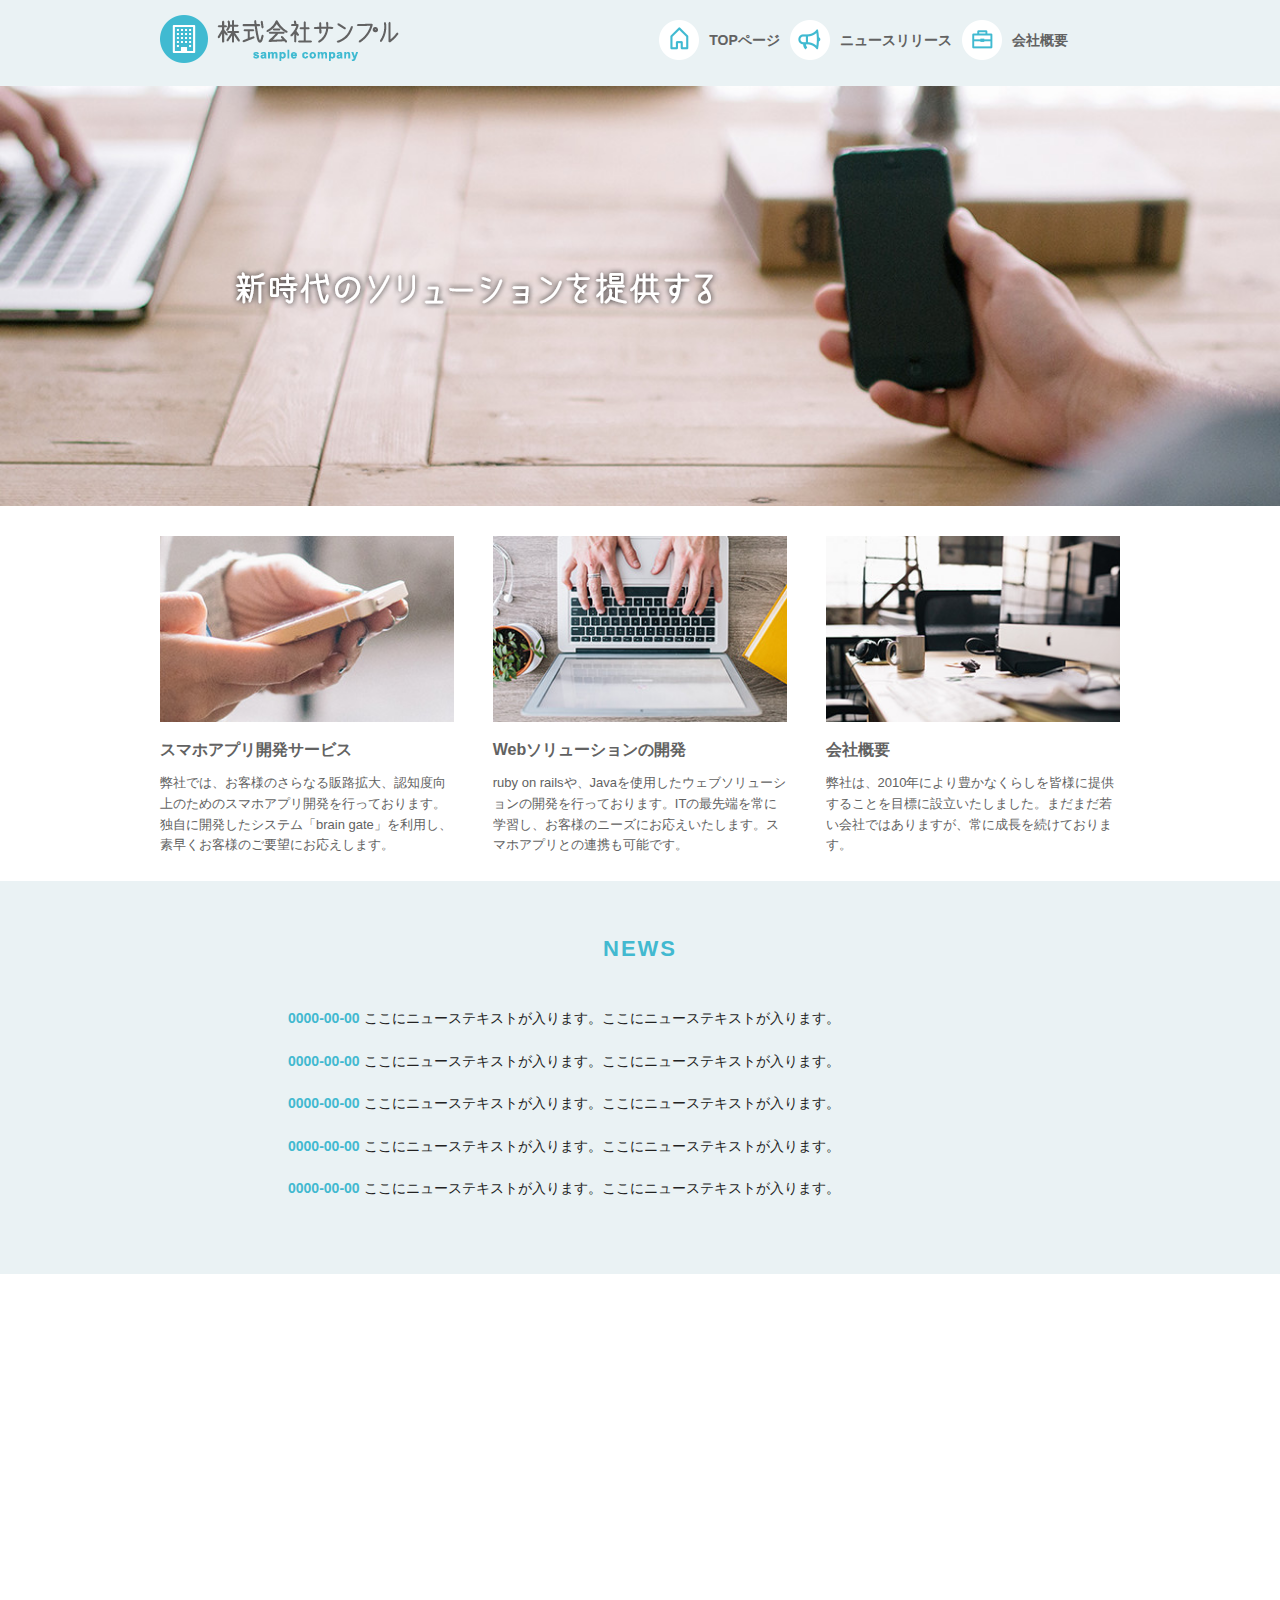
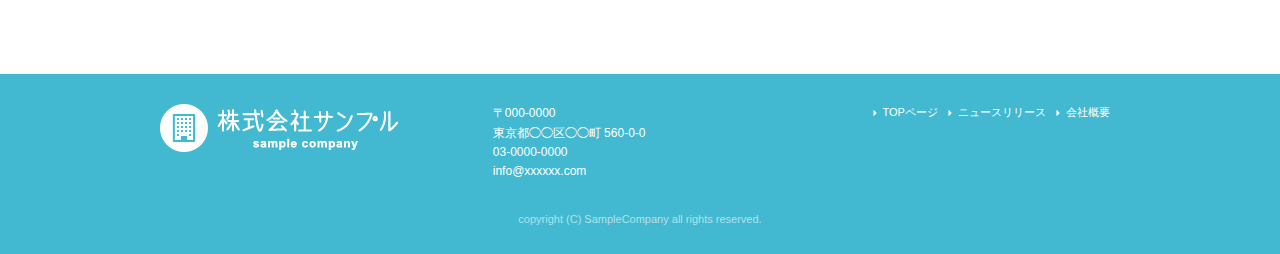
<file: index.html>
<!DOCTYPE html>
<html lang="ja">
<head>

  <!-- Basic Page Needs
  –––––––––––––––––––––––––––––––––––––––––––––––––– -->
  <meta charset="utf-8">
  <title>株式会社サンプル</title>
  <meta name="description" content="">
  <meta name="author" content="">

  <!-- Mobile Specific Metas
  –––––––––––––––––––––––––––––––––––––––––––––––––– -->
  <meta name="viewport" content="width=device-width, initial-scale=1">


  <!-- CSS
  –––––––––––––––––––––––––––––––––––––––––––––––––– -->
  <link rel="stylesheet" href="css/normalize.css">
  <link rel="stylesheet" href="css/skeleton.css">
  <link rel="stylesheet" href="css/sample.css">

  <!-- Favicon
  –––––––––––––––––––––––––––––––––––––––––––––––––– -->
  <link rel="icon" type="image/png" href="images/favicon.png">

</head>
<body>
<header>
  <div id="header_in" class="container">
    <div class="row">
      <div class="six columns logo">

        <h1><a href="index.html"><img class="u-max-full-width" src="images/top/logo.png" alt="株式会社サンプル" srcset="images/top/logo@2x.png 2x" /></a></h1>

      </div>
      <div class="six columns navi">

        <div class="sp_navi">
          <img id="sp_navi_btn" class="u-max-full-width" src="images/top/sp_navi.png" alt="sp_navi" srcset="images/top/sp_navi@2x.png 2x" />

          <ul class="sp_navi_li">
            <li><a href="index.html">TOPページ</a></li>
            <li><a href="news.html">ニュースリリース</a></li>
            <li><a href="company.html">会社概要</a></li>
          </ul>
        </div>
        <!-- sp_navi -->
      
        <div class="pc_navi">

          <ul class="pc_navi_li">
            <li class="navi_toppage"><a href="index.html">TOPページ</a></li>
            <li class="navi_news"><a href="news.html">ニュースリリース</a></li>
            <li class="navi_company"><a href="company.html">会社概要</a></li>
          </ul>

        </div>

      </div>
    </div>
    <!-- row -->
  </div>
</header>
<div id="cover_area">
  <div class="container">
    <div class="twelve columns">
      <img class="u-max-full-width" src="images/top/cover_read.png" alt="新時代のソリューションを提供する" srcset="images/top/cover_read@2x.png 2x" />
    </div>
  </div>
</div>
<div id="service_area">
  <div class="container">
    <div class="row">

      <div class="four columns">

        <img class="u-max-full-width" src="images/top/service_01.jpg" alt="スマホアプリ開発サービス" srcset="images/top/service_01@2x.jpg 2x" />

        <div class="service_title">スマホアプリ開発サービス</div>
        <p>弊社では、お客様のさらなる販路拡大、認知度向上のためのスマホアプリ開発を行っております。独自に開発したシステム「brain gate」を利用し、素早くお客様のご要望にお応えします。</p>

      </div><!-- column -->
      <div class="four columns">

        <img class="u-max-full-width" src="images/top/service_02.jpg" alt="Webソリューションの開発" srcset="images/top/service_02@2x.jpg 2x" />

        <div class="service_title">Webソリューションの開発</div>
        <p>ruby on railsや、Javaを使用したウェブソリューションの開発を行っております。ITの最先端を常に学習し、お客様のニーズにお応えいたします。スマホアプリとの連携も可能です。</p>

      </div><!-- column -->
      <div class="four columns">

        <img class="u-max-full-width" src="images/top/service_03.jpg" alt="会社概要" srcset="images/top/service_03@2x.jpg 2x" />

        <div class="service_title">会社概要</div>
        <p>弊社は、2010年により豊かなくらしを皆様に提供することを目標に設立いたしました。まだまだ若い会社ではありますが、常に成長を続けております。</p>

      </div><!-- column -->

    </div>
  </div>

</div>
<!-- #service_area --> 
<div id="news_area">

  <div class="container">
    <div class="row">

      <div class="twelve columns">

        <div class="news_title">NEWS</div>

        <ul class="news_lists">
          <li><span>0000-00-00</span> ここにニューステキストが入ります。ここにニューステキストが入ります。</li>
          <li><span>0000-00-00</span> ここにニューステキストが入ります。ここにニューステキストが入ります。</li>
          <li><span>0000-00-00</span> ここにニューステキストが入ります。ここにニューステキストが入ります。</li>
          <li><span>0000-00-00</span> ここにニューステキストが入ります。ここにニューステキストが入ります。</li>
          <li><span>0000-00-00</span> ここにニューステキストが入ります。ここにニューステキストが入ります。</li>
        </ul>

      </div>

    </div>
  </div>

</div>
<!-- #news_area -->

<div id="googlemap_area">
<script src="//maps.google.com/maps/api/js?key=AIzaSyDcZ-dqyiqfc7juu-L9pJZIaxn_E_Y-pE0"></script>
<script type="text/javascript">
function googleMap() {
var latlng = new google.maps.LatLng(35.6694293,139.7189323);/* 座標 */
var myOptions = {
zoom: 16, /*拡大比率*/
center: latlng,
scrollwheel: false,
disableDoubleClickZoom: true,
draggable: false,
mapTypeControlOptions: { mapTypeIds: ['style', google.maps.MapTypeId.ROADMAP] }
};
var map = new google.maps.Map(document.getElementById('map1'), myOptions);

/*アイコン設定*/
var icon = new google.maps.MarkerImage('images/top/pin.png',/*画像url*/
new google.maps.Size(48,56),/*アイコンサイズ*/
new google.maps.Point(0,0)/*アイコン位置*/
);
var markerOptions = {
position: latlng,
map: map,
icon: icon,
title: '株式会社サンプル',/*タイトル*/
animation: google.maps.Animation.DROP/*アニメーション*/
};
var marker = new google.maps.Marker(markerOptions);

/*取得スタイルの貼り付け*/
var styleOptions = [
{
"stylers": [
{ "hue": '#eaf2f4' }
]
}
];

var styledMapOptions = { name: '株式会社サンプル' }/*地図右上のタイトル*/
var sampleType = new google.maps.StyledMapType(styleOptions, styledMapOptions);
map.mapTypes.set('style', sampleType);
map.setMapTypeId('style');
};
google.maps.event.addDomListener(window, 'load', function() {
googleMap();
});
</script>
<div id="map1" style="width:100%; height:400px; margin:0 auto;"></div>
</div>
<!-- #googlemap_area -->

<footer>
  <div class="container">
    <div class="row">
      <div class="four columns sp">
        <img class="u-max-full-width" src="images/top/footer_logo.png" alt="株式会社サンプル" srcset="images/top/footer_logo@2x.png 2x" />
      </div>
      <!-- columns -->
      <div class="four columns foot_address sp">
        〒000-0000<br />
        東京都◯◯区◯◯町 560-0-0<br />
        03-0000-0000<br />
        info@xxxxxx.com
      </div>
      <!-- columns -->
      <div class="four columns">
        <ul class="foot_navi">
          <li><a href="">TOPページ</a></li>
          <li><a href="">ニュースリリース</a></li>
          <li><a href="">会社概要</a></li>
        </ul>
      </div>
      <!-- columns -->
    </div>
    <!-- row -->

    <div class="row">
      <div class="twelve columns sp">
        <p class="copy">copyright (C) SampleCompany all rights reserved.</p>
      </div>
      <!-- columns -->
    </div>
    <!-- row -->
  </div>
</footer>
<!-- //footer -->
<script type="text/javascript" src="//ajax.googleapis.com/ajax/libs/jquery/1.10.2/jquery.min.js"></script>
<script>
  $(function(){
    $(document).ready(function(){

      $("#sp_navi_btn").click(function () {
        $(this).next().slideToggle();
      });

    });
  });
</script>
</body>
</html>
</file>
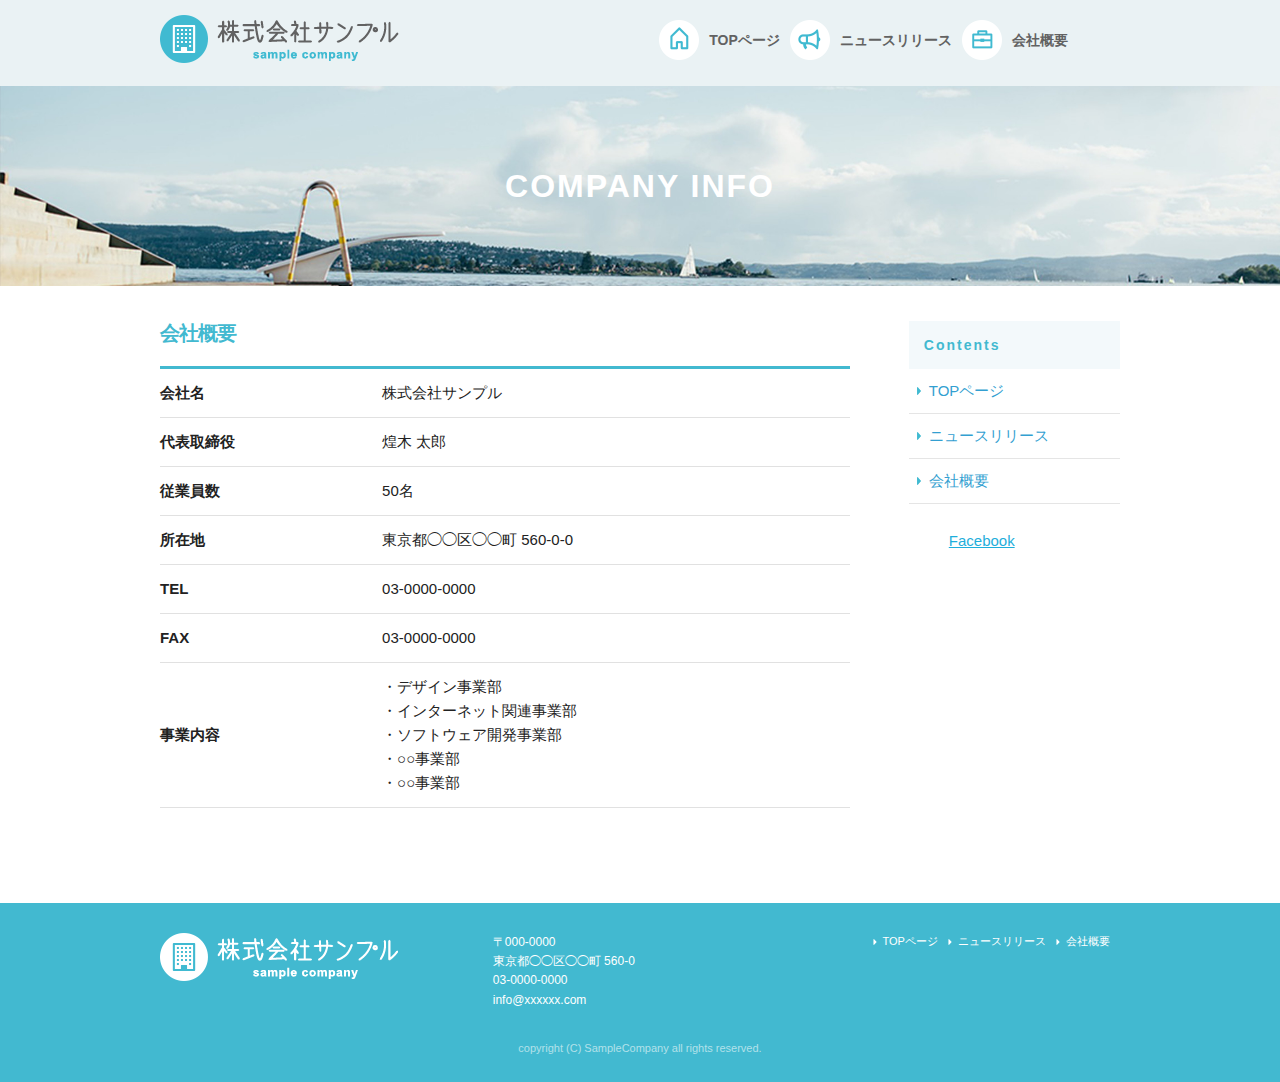
<file: company.html>
<!DOCTYPE html>
<html lang="ja">
<head>
  <meta charset="utf-8">
  <title>COMPANY INFO | 株式会社サンプル</title>
  <meta name="description" content="">
  <meta name="author" content="">
  <meta name="viewport" content="width=device-width, initial-scale=1">
  
  <link rel="stylesheet" href="css/normalize.css">
  <link rel="stylesheet" href="css/skeleton.css">
  <link rel="stylesheet" href="css/sample.css">  
  
  <link rel="icon" type="image/png" href="images/favicon.png">
</head>
<body>
 <div id="fb-root"></div>
<script>(function(d, s, id) {
  var js, fjs = d.getElementsByTagName(s)[0];
  if (d.getElementById(id)) return;
  js = d.createElement(s); js.id = id;
  js.src = 'https://connect.facebook.net/ja_JP/sdk.js#xfbml=1&version=v2.12';
  fjs.parentNode.insertBefore(js, fjs);
}(document, 'script', 'facebook-jssdk'));</script>
  <header>
  <div id="header_in" class="container">
    <div class="row">
      <div class="six columns logo">

        <h1><a href="index.html"><img class="u-max-full-width" src="images/top/logo.png" alt="株式会社サンプル" srcset="images/top/logo@2x.png 2x" /></a></h1>

      </div>
      <div class="six columns navi">

        <div class="sp_navi">
          <img id="sp_navi_btn" class="u-max-full-width" src="images/top/sp_navi.png" alt="sp_navi" srcset="images/top/sp_navi@2x.png 2x" />

          <ul class="sp_navi_li">
            <li><a href="index.html">TOPページ</a></li>
            <li><a href="news.html">ニュースリリース</a></li>
            <li><a href="company.html">会社概要</a></li>
          </ul>
        </div>
        <!-- sp_navi -->
      
        <div class="pc_navi">

          <ul class="pc_navi_li">
            <li class="navi_toppage"><a href="index.html">TOPページ</a></li>
            <li class="navi_news"><a href="news.html">ニュースリリース</a></li>
            <li class="navi_company"><a href="company.html">会社概要</a></li>
          </ul>

        </div>

      </div>
    </div>
    <!-- row -->
  </div>    
  </header>
  <div id="sub_cover">
    <div class="container">
      <div class="twelve colums">
        <h2>COMPANY INFO</h2>
      </div>
    </div>
  </div>
  <div id="contents">
      <div class="container">
          <div class="row">
              <div id="main" class="nine columns">
                  <h2 class="company_title">会社概要</h2>
                  <table class="u-full-width">
                      <tbody>
                          <tr>
                              <th>会社名</th>
                              <td>株式会社サンプル</td>
                          </tr>
                          <tr>
                              <th>代表取締役</th>
                              <td>煌木 太郎</td>
                          </tr>
                          <tr>
                              <th>従業員数</th>
                              <td>50名</td>
                          </tr>
                          <tr>
                              <th>所在地</th>
                              <td>東京都◯◯区◯◯町&nbsp;560-0-0</td>
                          </tr>
                          <tr>
                              <th>TEL</th>
                              <td>03-0000-0000</td>
                          </tr>
                          <tr>
                              <th>FAX</th>
                              <td>03-0000-0000</td>
                          </tr>
                          <tr>
                              <th>事業内容</th>
                              <td>
                                  ・デザイン事業部<br>・インターネット関連事業部<br>・ソフトウェア開発事業部<br>・○○事業部<br>・○○事業部
                              </td>
                          </tr>
                      </tbody>
                  </table>
              </div>
              <div id="sidebar" class="three columns">
                  <div class="pc_sidemenu">
                      <h3>Contents</h3>
                          <ul>
                            <li><a href="index.html">TOPページ</a></li>
                            <li><a href="news.html">ニュースリリース</a></li>
                            <li><a href="company.html">会社概要</a></li>
                          </ul>
                  </div>
                  <div class="fb-page" data-href="https://www.facebook.com/facebook" data-tabs="timeline" data-height="300" data-small-header="false" data-adapt-container-width="true" data-hide-cover="false" data-show-facepile="true"><blockquote cite="https://www.facebook.com/facebook" class="fb-xfbml-parse-ignore"><a href="https://www.facebook.com/facebook">Facebook</a></blockquote>
                  </div>                  
              </div>                            
          </div>
      </div>
  </div>
    <footer>
    <div class="container">
      <div class="row">
        <div class="four columns sp">
          <img class="u-max-full-width" src="images/top/footer_logo.png" alt="株式会社サンプル" srcset="images/top/footer_logo@2x.png 2x">
        </div>
        <div class="four columns foot_address sp">
          〒000-0000
          <br>東京都◯◯区◯◯町 560-0
          <br>03-0000-0000
          <br>info@xxxxxx.com
        </div>
        <div class="four columns">
          <ul class="foot_navi">
            <li><a href="index.html">TOPページ</a></li>
            <li><a href="news.html">ニュースリリース</a></li>
            <li><a href="company.html">会社概要</a></li>
          </ul>
        </div>
      </div>
      <div class="row">
        <div class="twelve columns sp">
          <p class="copy">copyright (C) SampleCompany all rights reserved.</p>
        </div>
      </div>
    </div>
  </footer>
  <script type="text/javascript" src="//ajax.googleapis.com/ajax/libs/jquery/1.10.2/jquery.min.js"></script>
  <script>
    $(function(){
      $(document).ready(function(){
        $("#sp_navi_btn").click(function () {
          $(this).next().slideToggle();
        });
      });
    });
</script>
</body>
</file>
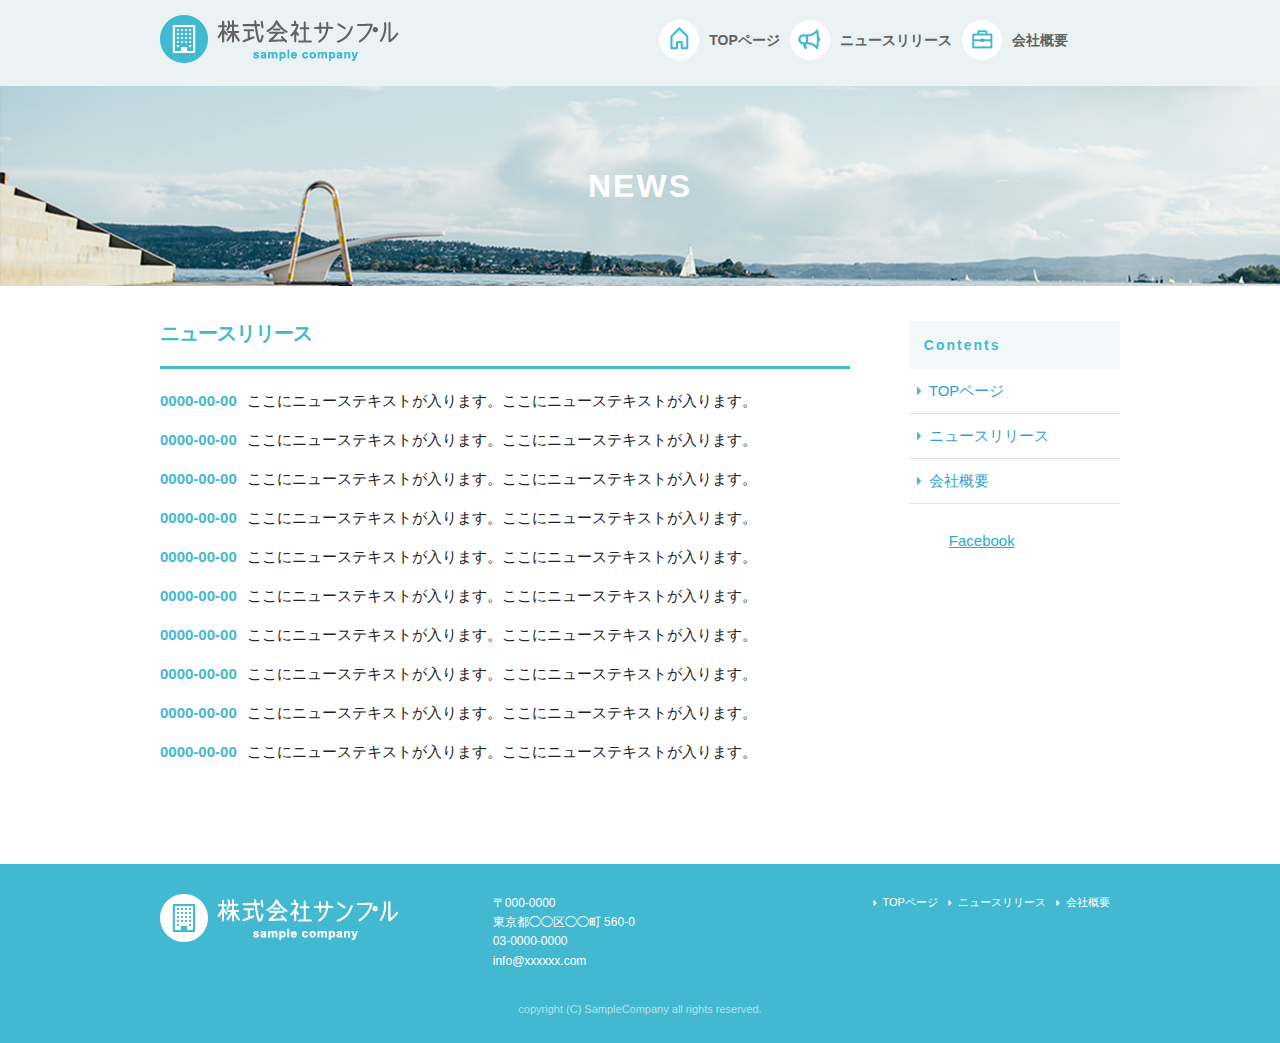
<file: news.html>
<!DOCTYPE html>
<html lang="ja">
<head>
  <meta charset="utf-8">
  <title>NEWS | 株式会社サンプル</title>
  <meta name="description" content="">
  <meta name="author" content="">
  <meta name="viewport" content="width=device-width, initial-scale=1">
  
  <link rel="stylesheet" href="css/normalize.css">
  <link rel="stylesheet" href="css/skeleton.css">
  <link rel="stylesheet" href="css/sample.css">  
  
  <link rel="icon" type="image/png" href="images/favicon.png">
  
</head>
<body>
<div id="fb-root"></div>
<script>(function(d, s, id) {
  var js, fjs = d.getElementsByTagName(s)[0];
  if (d.getElementById(id)) return;
  js = d.createElement(s); js.id = id;
  js.src = 'https://connect.facebook.net/ja_JP/sdk.js#xfbml=1&version=v2.12';
  fjs.parentNode.insertBefore(js, fjs);
}(document, 'script', 'facebook-jssdk'));</script>
  <header>
  <div id="header_in" class="container">
    <div class="row">
      <div class="six columns logo">

        <h1><a href="index.html"><img class="u-max-full-width" src="images/top/logo.png" alt="株式会社サンプル" srcset="images/top/logo@2x.png 2x" /></a></h1>

      </div>
      <div class="six columns navi">

        <div class="sp_navi">
          <img id="sp_navi_btn" class="u-max-full-width" src="images/top/sp_navi.png" alt="sp_navi" srcset="images/top/sp_navi@2x.png 2x" />

          <ul class="sp_navi_li">
            <li><a href="index.html">TOPページ</a></li>
            <li><a href="news.html">ニュースリリース</a></li>
            <li><a href="company.html">会社概要</a></li>
          </ul>
        </div>
        <!-- sp_navi -->
      
        <div class="pc_navi">

          <ul class="pc_navi_li">
            <li class="navi_toppage"><a href="index.html">TOPページ</a></li>
            <li class="navi_news"><a href="news.html">ニュースリリース</a></li>
            <li class="navi_company"><a href="company.html">会社概要</a></li>
          </ul>

        </div>

      </div>
    </div>
    <!-- row -->
  </div>    
  </header>
  <div id="sub_cover">
    <div class="container">
      <div class="twelve colums">
        <h2>NEWS</h2>
      </div>
    </div>
  </div>
  <div id="contents">
    <div class="container">
      <div class="row">
        <div id="main" class="nine columns">
          <h2>ニュースリリース</h2>
            <ul class="news_li">
              <li><span>0000-00-00</span>ここにニューステキストが入ります。ここにニューステキストが入ります。</li>
              <li><span>0000-00-00</span>ここにニューステキストが入ります。ここにニューステキストが入ります。</li>
              <li><span>0000-00-00</span>ここにニューステキストが入ります。ここにニューステキストが入ります。</li>
              <li><span>0000-00-00</span>ここにニューステキストが入ります。ここにニューステキストが入ります。</li>
              <li><span>0000-00-00</span>ここにニューステキストが入ります。ここにニューステキストが入ります。</li>
              <li><span>0000-00-00</span>ここにニューステキストが入ります。ここにニューステキストが入ります。</li>
              <li><span>0000-00-00</span>ここにニューステキストが入ります。ここにニューステキストが入ります。</li>
              <li><span>0000-00-00</span>ここにニューステキストが入ります。ここにニューステキストが入ります。</li>
              <li><span>0000-00-00</span>ここにニューステキストが入ります。ここにニューステキストが入ります。</li>
              <li><span>0000-00-00</span>ここにニューステキストが入ります。ここにニューステキストが入ります。</li>
            </ul>          
        </div>
        <div id="sidebar" class="three columns">
          <div class="pc_sidemenu">
            <h3>Contents</h3>
              <ul>
                <li><a href="index.html">TOPページ</a></li>
                <li><a href="news.html">ニュースリリース</a></li>
                <li><a href="company.html">会社概要</a></li>
              </ul>
          </div>
          <div class="fb-page" data-href="https://www.facebook.com/facebook" data-tabs="timeline" data-height="300" data-small-header="false" data-adapt-container-width="true" data-hide-cover="false" data-show-facepile="true"><blockquote cite="https://www.facebook.com/facebook" class="fb-xfbml-parse-ignore"><a href="https://www.facebook.com/facebook">Facebook</a></blockquote>
          </div>
        </div>
      </div>
    </div>
  </div>
  <footer>
    <div class="container">
      <div class="row">
        <div class="four columns sp">
          <img class="u-max-full-width" src="images/top/footer_logo.png" alt="株式会社サンプル" srcset="images/top/footer_logo@2x.png 2x">
        </div>
        <div class="four columns foot_address sp">
          〒000-0000
          <br>東京都◯◯区◯◯町 560-0
          <br>03-0000-0000
          <br>info@xxxxxx.com
        </div>
        <div class="four columns">
          <ul class="foot_navi">
            <li><a href="index.html">TOPページ</a></li>
            <li><a href="news.html">ニュースリリース</a></li>
            <li><a href="company.html">会社概要</a></li>
          </ul>
        </div>
      </div>
      <div class="row">
        <div class="twelve columns sp">
          <p class="copy">copyright (C) SampleCompany all rights reserved.</p>
        </div>
      </div>
    </div>
  </footer>
  <script type="text/javascript" src="//ajax.googleapis.com/ajax/libs/jquery/1.10.2/jquery.min.js"></script>
  <script>
    $(function(){
      $(document).ready(function(){
        $("#sp_navi_btn").click(function () {
          $(this).next().slideToggle();
        });
      });
    });
</script>
</body>
</file>
<file: css/skeleton.css>
/*
* Skeleton V2.0.4
* Copyright 2014, Dave Gamache
* www.getskeleton.com
* Free to use under the MIT license.
* http://www.opensource.org/licenses/mit-license.php
* 12/29/2014
*/


/* Table of contents
––––––––––––––––––––––––––––––––––––––––––––––––––
- Grid
- Base Styles
- Typography
- Links
- Buttons
- Forms
- Lists
- Code
- Tables
- Spacing
- Utilities
- Clearing
- Media Queries
*/


/* Grid
–––––––––––––––––––––––––––––––––––––––––––––––––– */
.container {
  position: relative;
  width: 100%;
  max-width: 960px;
  margin: 0 auto;
  padding: 0 20px;
  box-sizing: border-box; }
.column,
.columns {
  width: 100%;
  float: left;
  box-sizing: border-box; }

/* For devices larger than 400px */
@media (min-width: 400px) {
  .container {
    width: 85%;
    padding: 0; }
}

/* For devices larger than 550px */
@media (min-width: 550px) {
  .container {
    width: 80%; }
  .column,
  .columns {
    margin-left: 4%; }
  .column:first-child,
  .columns:first-child {
    margin-left: 0; }

  .one.column,
  .one.columns                    { width: 4.66666666667%; }
  .two.columns                    { width: 13.3333333333%; }
  .three.columns                  { width: 22%;            }
  .four.columns                   { width: 30.6666666667%; }
  .five.columns                   { width: 39.3333333333%; }
  .six.columns                    { width: 48%;            }
  .seven.columns                  { width: 56.6666666667%; }
  .eight.columns                  { width: 65.3333333333%; }
  .nine.columns                   { width: 74.0%;          }
  .ten.columns                    { width: 82.6666666667%; }
  .eleven.columns                 { width: 91.3333333333%; }
  .twelve.columns                 { width: 100%; margin-left: 0; }

  .one-third.column               { width: 30.6666666667%; }
  .two-thirds.column              { width: 65.3333333333%; }

  .one-half.column                { width: 48%; }

  /* Offsets */
  .offset-by-one.column,
  .offset-by-one.columns          { margin-left: 8.66666666667%; }
  .offset-by-two.column,
  .offset-by-two.columns          { margin-left: 17.3333333333%; }
  .offset-by-three.column,
  .offset-by-three.columns        { margin-left: 26%;            }
  .offset-by-four.column,
  .offset-by-four.columns         { margin-left: 34.6666666667%; }
  .offset-by-five.column,
  .offset-by-five.columns         { margin-left: 43.3333333333%; }
  .offset-by-six.column,
  .offset-by-six.columns          { margin-left: 52%;            }
  .offset-by-seven.column,
  .offset-by-seven.columns        { margin-left: 60.6666666667%; }
  .offset-by-eight.column,
  .offset-by-eight.columns        { margin-left: 69.3333333333%; }
  .offset-by-nine.column,
  .offset-by-nine.columns         { margin-left: 78.0%;          }
  .offset-by-ten.column,
  .offset-by-ten.columns          { margin-left: 86.6666666667%; }
  .offset-by-eleven.column,
  .offset-by-eleven.columns       { margin-left: 95.3333333333%; }

  .offset-by-one-third.column,
  .offset-by-one-third.columns    { margin-left: 34.6666666667%; }
  .offset-by-two-thirds.column,
  .offset-by-two-thirds.columns   { margin-left: 69.3333333333%; }

  .offset-by-one-half.column,
  .offset-by-one-half.columns     { margin-left: 52%; }

}


/* Base Styles
–––––––––––––––––––––––––––––––––––––––––––––––––– */
/* NOTE
html is set to 62.5% so that all the REM measurements throughout Skeleton
are based on 10px sizing. So basically 1.5rem = 15px :) */
html {
  font-size: 62.5%; }
body {
  font-size: 1.5em; /* currently ems cause chrome bug misinterpreting rems on body element */
  line-height: 1.6;
  font-weight: 400;
  font-family: "Raleway", "HelveticaNeue", "Helvetica Neue", Helvetica, Arial, sans-serif;
  color: #222; }


/* Typography
–––––––––––––––––––––––––––––––––––––––––––––––––– */
h1, h2, h3, h4, h5, h6 {
  margin-top: 0;
  margin-bottom: 2rem;
  font-weight: 300; }
h1 { font-size: 4.0rem; line-height: 1.2;  letter-spacing: -.1rem;}
h2 { font-size: 3.6rem; line-height: 1.25; letter-spacing: -.1rem; }
h3 { font-size: 3.0rem; line-height: 1.3;  letter-spacing: -.1rem; }
h4 { font-size: 2.4rem; line-height: 1.35; letter-spacing: -.08rem; }
h5 { font-size: 1.8rem; line-height: 1.5;  letter-spacing: -.05rem; }
h6 { font-size: 1.5rem; line-height: 1.6;  letter-spacing: 0; }

/* Larger than phablet */
@media (min-width: 550px) {
  h1 { font-size: 5.0rem; }
  h2 { font-size: 4.2rem; }
  h3 { font-size: 3.6rem; }
  h4 { font-size: 3.0rem; }
  h5 { font-size: 2.4rem; }
  h6 { font-size: 1.5rem; }
}

p {
  margin-top: 0; }


/* Links
–––––––––––––––––––––––––––––––––––––––––––––––––– */
a {
  color: #1EAEDB; }
a:hover {
  color: #0FA0CE; }


/* Buttons
–––––––––––––––––––––––––––––––––––––––––––––––––– */
.button,
button,
input[type="submit"],
input[type="reset"],
input[type="button"] {
  display: inline-block;
  height: 38px;
  padding: 0 30px;
  color: #555;
  text-align: center;
  font-size: 11px;
  font-weight: 600;
  line-height: 38px;
  letter-spacing: .1rem;
  text-transform: uppercase;
  text-decoration: none;
  white-space: nowrap;
  background-color: transparent;
  border-radius: 4px;
  border: 1px solid #bbb;
  cursor: pointer;
  box-sizing: border-box; }
.button:hover,
button:hover,
input[type="submit"]:hover,
input[type="reset"]:hover,
input[type="button"]:hover,
.button:focus,
button:focus,
input[type="submit"]:focus,
input[type="reset"]:focus,
input[type="button"]:focus {
  color: #333;
  border-color: #888;
  outline: 0; }
.button.button-primary,
button.button-primary,
input[type="submit"].button-primary,
input[type="reset"].button-primary,
input[type="button"].button-primary {
  color: #FFF;
  background-color: #33C3F0;
  border-color: #33C3F0; }
.button.button-primary:hover,
button.button-primary:hover,
input[type="submit"].button-primary:hover,
input[type="reset"].button-primary:hover,
input[type="button"].button-primary:hover,
.button.button-primary:focus,
button.button-primary:focus,
input[type="submit"].button-primary:focus,
input[type="reset"].button-primary:focus,
input[type="button"].button-primary:focus {
  color: #FFF;
  background-color: #1EAEDB;
  border-color: #1EAEDB; }


/* Forms
–––––––––––––––––––––––––––––––––––––––––––––––––– */
input[type="email"],
input[type="number"],
input[type="search"],
input[type="text"],
input[type="tel"],
input[type="url"],
input[type="password"],
textarea,
select {
  height: 38px;
  padding: 6px 10px; /* The 6px vertically centers text on FF, ignored by Webkit */
  background-color: #fff;
  border: 1px solid #D1D1D1;
  border-radius: 4px;
  box-shadow: none;
  box-sizing: border-box; }
/* Removes awkward default styles on some inputs for iOS */
input[type="email"],
input[type="number"],
input[type="search"],
input[type="text"],
input[type="tel"],
input[type="url"],
input[type="password"],
textarea {
  -webkit-appearance: none;
     -moz-appearance: none;
          appearance: none; }
textarea {
  min-height: 65px;
  padding-top: 6px;
  padding-bottom: 6px; }
input[type="email"]:focus,
input[type="number"]:focus,
input[type="search"]:focus,
input[type="text"]:focus,
input[type="tel"]:focus,
input[type="url"]:focus,
input[type="password"]:focus,
textarea:focus,
select:focus {
  border: 1px solid #33C3F0;
  outline: 0; }
label,
legend {
  display: block;
  margin-bottom: .5rem;
  font-weight: 600; }
fieldset {
  padding: 0;
  border-width: 0; }
input[type="checkbox"],
input[type="radio"] {
  display: inline; }
label > .label-body {
  display: inline-block;
  margin-left: .5rem;
  font-weight: normal; }


/* Lists
–––––––––––––––––––––––––––––––––––––––––––––––––– */
ul {
  list-style: circle inside; }
ol {
  list-style: decimal inside; }
ol, ul {
  padding-left: 0;
  margin-top: 0; }
ul ul,
ul ol,
ol ol,
ol ul {
  margin: 1.5rem 0 1.5rem 3rem;
  font-size: 90%; }
li {
  margin-bottom: 1rem; }


/* Code
–––––––––––––––––––––––––––––––––––––––––––––––––– */
code {
  padding: .2rem .5rem;
  margin: 0 .2rem;
  font-size: 90%;
  white-space: nowrap;
  background: #F1F1F1;
  border: 1px solid #E1E1E1;
  border-radius: 4px; }
pre > code {
  display: block;
  padding: 1rem 1.5rem;
  white-space: pre; }


/* Tables
–––––––––––––––––––––––––––––––––––––––––––––––––– */
th,
td {
  padding: 12px 15px;
  text-align: left;
  border-bottom: 1px solid #E1E1E1; }
th:first-child,
td:first-child {
  padding-left: 0; }
th:last-child,
td:last-child {
  padding-right: 0; }


/* Spacing
–––––––––––––––––––––––––––––––––––––––––––––––––– */
button,
.button {
  margin-bottom: 1rem; }
input,
textarea,
select,
fieldset {
  margin-bottom: 1.5rem; }
pre,
blockquote,
dl,
figure,
table,
p,
ul,
ol,
form {
  margin-bottom: 2.5rem; }


/* Utilities
–––––––––––––––––––––––––––––––––––––––––––––––––– */
.u-full-width {
  width: 100%;
  box-sizing: border-box; }
.u-max-full-width {
  max-width: 100%;
  box-sizing: border-box; }
.u-pull-right {
  float: right; }
.u-pull-left {
  float: left; }


/* Misc
–––––––––––––––––––––––––––––––––––––––––––––––––– */
hr {
  margin-top: 3rem;
  margin-bottom: 3.5rem;
  border-width: 0;
  border-top: 1px solid #E1E1E1; }


/* Clearing
–––––––––––––––––––––––––––––––––––––––––––––––––– */

/* Self Clearing Goodness */
.container:after,
.row:after,
.u-cf {
  content: "";
  display: table;
  clear: both; }


/* Media Queries
–––––––––––––––––––––––––––––––––––––––––––––––––– */
/*
Note: The best way to structure the use of media queries is to create the queries
near the relevant code. For example, if you wanted to change the styles for buttons
on small devices, paste the mobile query code up in the buttons section and style it
there.
*/


/* Larger than mobile */
@media (min-width: 400px) {}

/* Larger than phablet (also point when grid becomes active) */
@media (min-width: 550px) {}

/* Larger than tablet */
@media (min-width: 750px) {}

/* Larger than desktop */
@media (min-width: 1000px) {}

/* Larger than Desktop HD */
@media (min-width: 1200px) {}
</file>
<file: css/sample.css>
html {
  font-size: 62.5%; }

header {
  background: #eaf2f4; }
  header #header_in {
    padding-top: 10px;
    padding-bottom: 4px; }
  @media (max-width: 550px) {
    header .logo {
      width: 190px; }
    header .navi {
      width: 40px;
      float: right; } }
  header .sp_navi_li {
    width: 180px;
    position: absolute;
    z-index: 100;
    top: 50px;
    right: 2%;
    border: 1px solid #eee;
    background: white;
    margin: 0;
    padding: 0;
    display: none; }
    header .sp_navi_li li {
      list-style: none;
      margin: 0;
      padding: 0; }
      header .sp_navi_li li a {
        display: block;
        padding: 10px 8px;
        border-bottom: 1px solid #eee;
        font-size: 14px;
        text-decoration: none; }
  @media (min-width: 551px) {
    header .sp_navi {
      display: none; }
    header #header_in {
      padding: 15px 0 10px 0; }
    header .pc_navi_li {
      margin: 0;
      padding: 0; }
      header .pc_navi_li li {
        list-style: none;
        margin: 5px 0 0 0;
        padding: 0; }
        header .pc_navi_li li a {
          color: #626262;
          text-decoration: none;
          font-weight: bold;
          font-size: 14px;
          font-size: 1.4rem;
          float: left;
          padding-right: 10px; }
        header .pc_navi_li li a:hover {
          color: #42b9d0; }
      header .pc_navi_li li.navi_toppage a {
        background-repeat: no-repeat;
        display: inline-block;
        line-height: 40px;
        padding-left: 50px;
        background-image: url("../images/top/navi_top.png");
        background-size: 40px 40px; } }
    @media screen and (min-width: 551px) and (-webkit-min-device-pixel-ratio: 2), (min-width: 551px) and (min-resolution: 2dppx) {
      header .pc_navi_li li.navi_toppage a {
        background-image: url("../images/top/navi_top@2x.png"); } }
  @media (min-width: 551px) {
      header .pc_navi_li li.navi_news a {
        background-repeat: no-repeat;
        display: inline-block;
        line-height: 40px;
        padding-left: 50px;
        background-image: url("../images/top/navi_news.png");
        background-size: 40px 40px; } }
    @media screen and (min-width: 551px) and (-webkit-min-device-pixel-ratio: 2), (min-width: 551px) and (min-resolution: 2dppx) {
      header .pc_navi_li li.navi_news a {
        background-image: url("../images/top/navi_news@2x.png"); } }
  @media (min-width: 551px) {
      header .pc_navi_li li.navi_company a {
        background-repeat: no-repeat;
        display: inline-block;
        line-height: 40px;
        padding-left: 50px;
        background-image: url("../images/top/navi_company.png");
        background-size: 40px 40px; } }
    @media screen and (min-width: 551px) and (-webkit-min-device-pixel-ratio: 2), (min-width: 551px) and (min-resolution: 2dppx) {
      header .pc_navi_li li.navi_company a {
        background-image: url("../images/top/navi_company@2x.png"); } }

  @media (max-width: 550px) {
    header .pc_navi {
      display: none; } }

#cover_area {
  text-align: center;
  padding: 80px 0;
  background-image: url("../images/top/cover.jpg");
  background-size: cover; }
  @media screen and (-webkit-min-device-pixel-ratio: 2), (min-resolution: 2dppx) {
    #cover_area {
      background-image: url("../images/top/cover@2x.jpg"); } }
  @media (min-width: 551px) {
    #cover_area {
      text-align: left;
      height: 420px;
      padding: 0; }
      #cover_area img {
        margin-top: 180px;
        margin-left: 70px; } }

#service_area {
  padding-top: 20px; }
  @media (min-width: 551px) {
    #service_area {
      padding-top: 30px; } }
  #service_area .columns {
    color: #626262; }
    #service_area .columns .service_title {
      font-size: 18px;
      font-size: 1.8rem;
      font-weight: bold;
      margin-top: 8px; }
    #service_area .columns p {
      font-size: 15px;
      font-size: 1.5rem;
      margin-top: 10px; }
    @media (min-width: 551px) {
      #service_area .columns .service_title {
        font-size: 16px;
        font-size: 1.6rem; }
      #service_area .columns p {
        font-size: 13px;
        font-size: 1.3rem; } }

#news_area {
  background-color: #eaf2f4; }
  @media (min-width: 551px) {
    #news_area .container {
      padding: 0px 10% 50px 10%; } }
  #news_area .news_title {
    text-align: center;
    font-size: 26px;
    font-size: 2.6rem;
    color: #42b9d0;
    padding: 15px 0 10px 0;
    font-weight: bold;
    letter-spacing: 0.2rem; }
  #news_area .news_lists li {
    list-style: none;
    font-size: 15px;
    font-size: 1.5rem; }
    #news_area .news_lists li span {
      color: #42b9d0;
      font-weight: bold;
      display: block;
      margin-bottom: 3px; }
  @media (min-width: 551px) {
    #news_area .news_title {
      font-size: 22px;
      font-size: 2.2rem;
      padding: 50px 0 41px 0; }
    #news_area .news_lists li {
      font-size: 14px;
      font-size: 1.4rem;
      margin-bottom: 20px; }
      #news_area .news_lists li span {
        display: inline;
        margin-bottom: 0px; } }

footer {
  background-color: #42b9d0;
  color: #fff;
  padding-top: 20px; }
  @media (max-width: 550px) {
    footer .container {
      margin: 0;
      padding: 0; }
    footer .sp {
      padding: 0 6%;
      margin: 0 auto; }
    footer .foot_navi {
      margin-top: 20px; }
      footer .foot_navi li {
        list-style: none;
        margin-bottom: 1px; }
        footer .foot_navi li a {
          color: #42b9d0;
          background-color: #eaf2f4;
          display: block;
          text-align: center;
          font-weight: bold;
          text-decoration: none;
          font-size: 16px;
          font-size: 1.6rem;
          padding: 16px 0; } }
  footer .foot_address {
    font-size: 16px;
    font-size: 1.6rem;
    padding-top: 10px; }
  footer .copy {
    text-align: center;
    font-size: 11px;
    font-size: 1.1rem;
    color: #b2e1ea; }
  @media (min-width: 551px) {
    footer {
      padding-top: 30px; }
      footer .foot_address {
        padding: 0px;
        font-size: 12px;
        font-size: 1.2rem; }
      footer .foot_navi {
        float: right; }
        footer .foot_navi li {
          list-style: none;
          background-repeat: no-repeat;
          background-position: left center;
          display: inline-block;
          float: left;
          margin-right: 10px;
          font-size: 11px;
          font-size: 1.1rem;
          background-image: url("../images/top/foot_arroehead.png");
          background-size: 4px 6px; } }
      @media screen and (min-width: 551px) and (-webkit-min-device-pixel-ratio: 2), (min-width: 551px) and (min-resolution: 2dppx) {
        footer .foot_navi li {
          background-image: url("../images/top/foot_arroehead@2x.png"); } }
  @media (min-width: 551px) {
        footer .foot_navi a {
          color: white;
          padding-left: 10px;
          text-decoration: none; }
        footer .foot_navi a:hover {
          color: #eaf2f4; }
      footer .copy {
        margin-top: 30px; } }

h1 {
  margin: 0;
  padding: 0; }

#sub_cover {
  background-image: url(../images/news/sub_cover@2x.jpg);
  background-size: cover;
  padding: 40px 0; }
  @media (min-width: 550px) {
    #sub_cover {
      padding: 80px 0; } }
  #sub_cover h2 {
    text-align: center;
    color: #ffffff;
    font-size: 16px;
    font-size: 1.6rem;
    font-weight: bold;
    margin: 0;
    letter-spacing: 0.2rem; }
    @media (min-width: 550px) {
      #sub_cover h2 {
        font-size: 32px;
        font-size: 3.2rem; } }

#contents {
  padding-top: 20px; }
  @media (min-width: 550px) {
    #contents {
      padding-top: 35px;
      padding-bottom: 70px; } }

#sidebar {
  padding-bottom: 20px; }

#main h2 {
  color: #42b9d0;
  border-bottom: 3px solid;
  font-size: 15px;
  font-size: 1.5rem;
  font-weight: bold;
  padding-bottom: 15px; }
  @media (min-width: 550px) {
    #main h2 {
      font-size: 20px;
      font-size: 2rem;
      padding-bottom: 20px; } }
#main .news_li {
  font-size: 15px;
  font-size: 1.5rem; }
  #main .news_li li {
    list-style: none; }
    #main .news_li li span {
      color: #42b9d0;
      display: block;
      font-weight: bold;
      margin-bottom: 3px; }
  @media (min-width: 550px) {
    #main .news_li li {
      list-style: none;
      padding-bottom: 5px; }
      #main .news_li li span {
        display: inline-block;
        margin-bottom: 0;
        padding-right: 10px; } }
@media (min-width: 550px) {
  #main {
    padding-right: 20px; } }

.pc_sidemenu h3 {
  color: #42b9d0;
  font-size: 14px;
  font-size: 1.4rem;
  letter-spacing: 0.2rem;
  font-weight: bold;
  background-color: #f3f9fb;
  padding: 15px;
  margin-bottom: 0px; }
.pc_sidemenu li {
  background-image: url(../images/news/side_arrow@2x.png);
  list-style: none;
  display: block;
  border-bottom: 1px solid #e5e5e5;
  background-repeat: no-repeat;
  background-position: 8px center;
  margin-bottom: 0px;
  padding: 10px 10px 10px 20px;
  background-size: 4px 8px; }
  .pc_sidemenu li a {
    color: #339fd1;
    text-decoration: none; }
    .pc_sidemenu li a:hover {
      color: #42b9d0; }
@media (max-width: 550px) {
  .pc_sidemenu {
    display: none; } }

.company_title {
  margin-bottom: 0px; }

/*# sourceMappingURL=sample.css.map */
</file>
